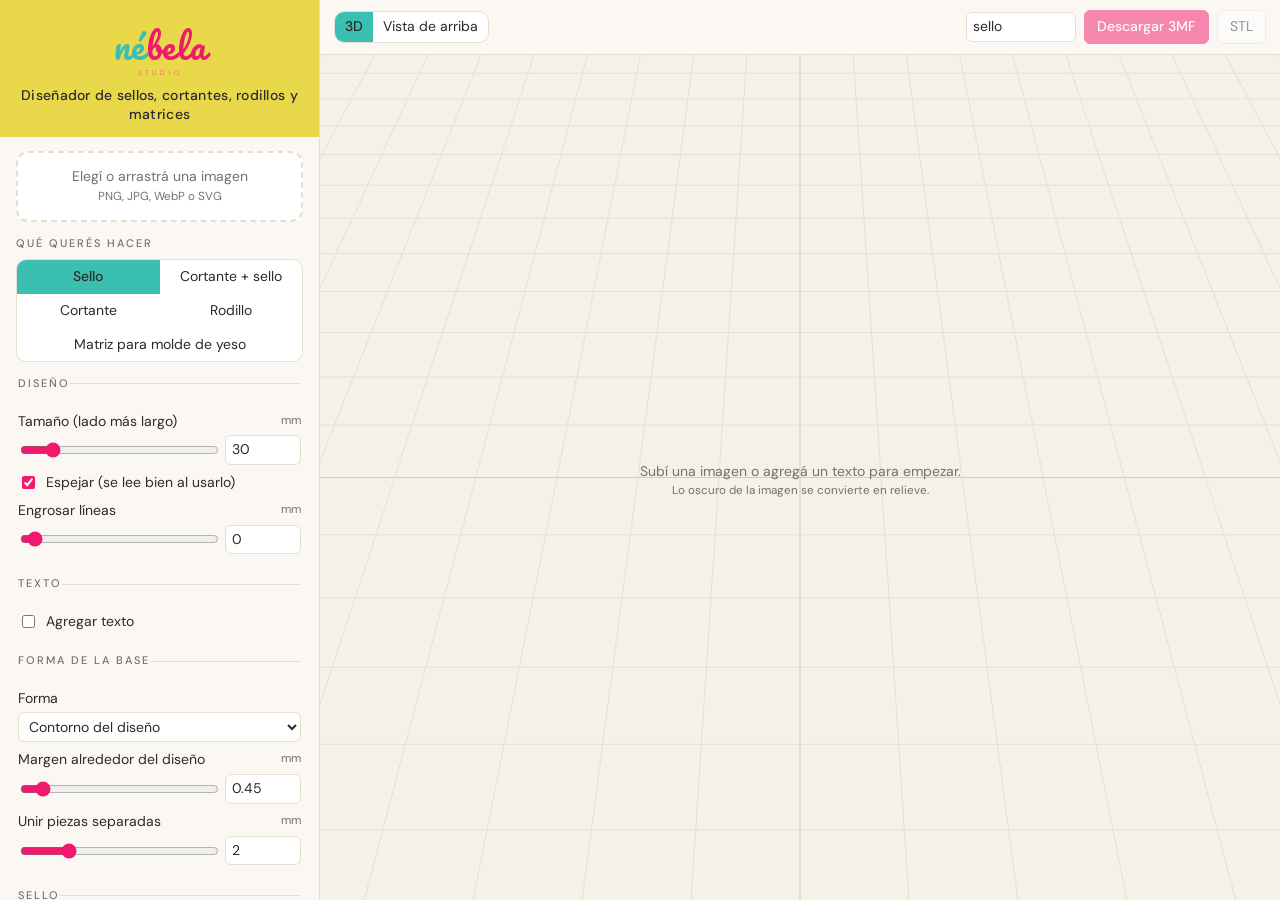
<file: index.html>
<!doctype html>
<html lang="es">
<head>
  <meta charset="utf-8">
  <meta name="viewport" content="width=device-width, initial-scale=1">
  <title>Diseñador de sellos · Nébela Studio</title>
  <script>
    // Lleva a la versión que corresponde al dispositivo
    const movil = matchMedia('(pointer: coarse)').matches && Math.min(screen.width, screen.height) < 820;
    location.replace(movil ? 'movil/' : 'escritorio/');
  </script>
</head>
<body>
  <p><a href="escritorio/">Versión de escritorio</a> · <a href="movil/">Versión para celular</a></p>
</body>
</html>
</file>
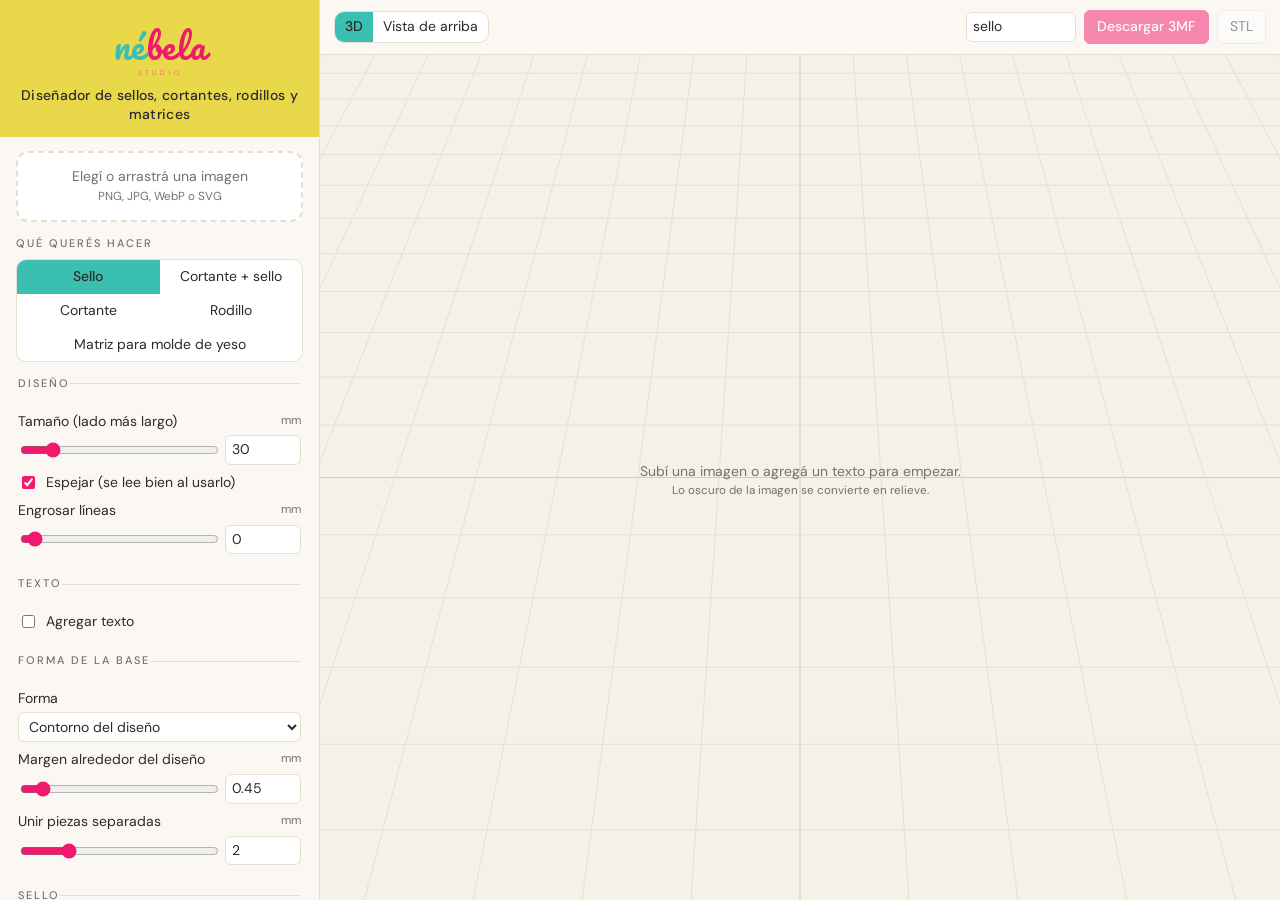
<file: escritorio/index.html>
<!doctype html>
<html lang="es">
<head>
  <meta charset="utf-8">
  <meta name="viewport" content="width=device-width, initial-scale=1">
  <title>Diseñador de sellos · Nébela Studio</title>
  <!-- Versión de escritorio. La lógica y los estilos de marca están en ../comun (compartidos con la app móvil). -->
  <link rel="stylesheet" href="../comun/estilos.css">
  <script src="../comun/libs/clipper.js"></script>
  <script type="importmap">
  {
    "imports": {
      "three": "../comun/libs/three.module.js",
      "three/addons/controls/OrbitControls.js": "../comun/libs/OrbitControls.js",
      "fflate": "../comun/libs/fflate.js",
      "opentype.js": "../comun/libs/opentype.module.js"
    }
  }
  </script>
</head>
<body>
  <aside id="panel">
    <header class="brand">
      <!-- Logo de Nébela Studio sobre amarillo: "né" turquesa, "bela" y "STUDIO" fucsia -->
      <svg viewBox="0 0 600 220" role="img" aria-label="Nébela Studio">
        <text x="300" y="145" font-family="Pacifico, cursive" font-size="110" text-anchor="middle" letter-spacing="2"><tspan fill="#3BBFB0">né</tspan><tspan fill="#F0196E">bela</tspan></text>
        <text x="300" y="192" font-family="'DM Sans', sans-serif" font-size="22" font-weight="300" fill="#F0196E" opacity="0.6" text-anchor="middle" letter-spacing="10">STUDIO</text>
      </svg>
      <h1>Diseñador de sellos, cortantes, rodillos y matrices</h1>
    </header>

    <section>
      <label class="drop" id="drop">
        <input type="file" id="file" accept="image/png,image/jpeg,image/webp,image/svg+xml">
        <span id="dropText">Elegí o arrastrá una imagen<br><small>PNG, JPG, WebP o SVG</small></span>
      </label>
      <button id="clearImg" class="link" hidden>Quitar imagen</button>
    </section>

    <section>
      <h2>Qué querés hacer</h2>
      <div class="seg" id="modeSeg">
        <button data-mode="stamp" class="on">Sello</button>
        <button data-mode="both">Cortante + sello</button>
        <button data-mode="cutter">Cortante</button>
        <button data-mode="roller">Rodillo</button>
        <button data-mode="matrix">Matriz para molde de yeso</button>
      </div>
    </section>

    <div id="controls"></div>
  </aside>

  <main>
    <div class="toolbar">
      <div class="seg small" id="viewSeg">
        <button data-view="3d" class="on">3D</button>
        <button data-view="2d">Vista de arriba</button>
      </div>
      <span id="size"></span>
      <span class="spacer"></span>
      <input id="name" value="sello" title="Nombre del archivo">
      <button id="dl3mf" class="primary" disabled>Descargar 3MF</button>
      <button id="dlstl" disabled>STL</button>
    </div>
    <div id="warnings"></div>
    <div id="view3d" class="view"></div>
    <div id="view2d" class="view" hidden></div>
    <div id="empty" class="empty">Subí una imagen o agregá un texto para empezar.<br><small>Lo oscuro de la imagen se convierte en relieve.</small></div>
  </main>

  <script type="module" src="../comun/js/app.js"></script>
</body>
</html>
</file>
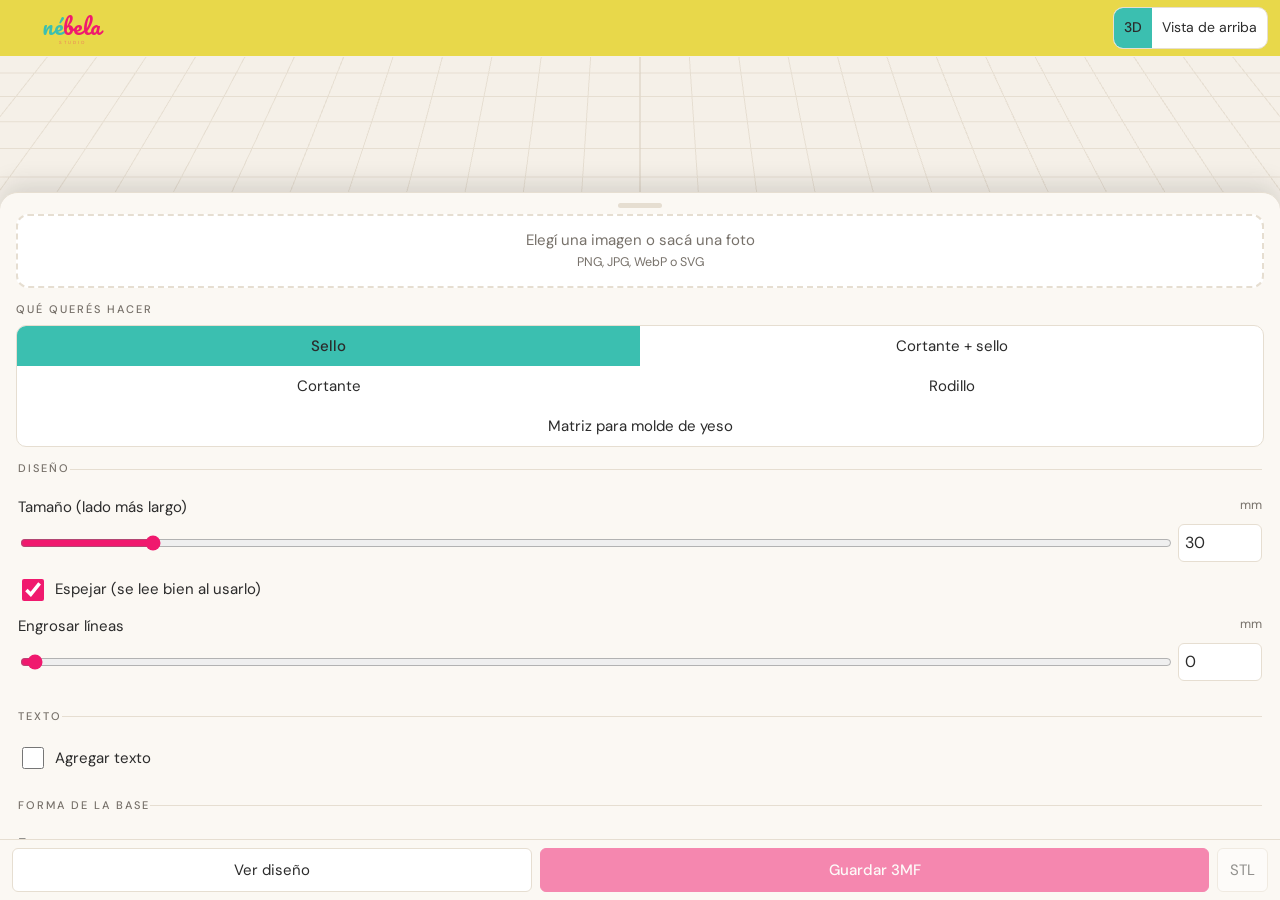
<file: movil/index.html>
<!doctype html>
<html lang="es">
<head>
  <meta charset="utf-8">
  <meta name="viewport" content="width=device-width, initial-scale=1, viewport-fit=cover">
  <title>Diseñador · Nébela Studio</title>
  <!-- Versión móvil (app instalable). Usa la misma lógica que la de escritorio: ../comun -->
  <link rel="manifest" href="manifest.webmanifest">
  <meta name="theme-color" content="#E8D84A">
  <meta name="apple-mobile-web-app-capable" content="yes">
  <meta name="apple-mobile-web-app-status-bar-style" content="default">
  <meta name="apple-mobile-web-app-title" content="Nébela">
  <link rel="apple-touch-icon" href="iconos/icono-180.png">
  <link rel="icon" href="iconos/icono-192.png">
  <link rel="stylesheet" href="../comun/estilos.css">
  <link rel="stylesheet" href="movil.css">
  <script src="../comun/libs/clipper.js"></script>
  <script type="importmap">
  {
    "imports": {
      "three": "../comun/libs/three.module.js",
      "three/addons/controls/OrbitControls.js": "../comun/libs/OrbitControls.js",
      "fflate": "../comun/libs/fflate.js",
      "opentype.js": "../comun/libs/opentype.module.js"
    }
  }
  </script>
</head>
<body class="movil">
  <header class="topbar">
    <svg class="logo" viewBox="0 0 600 220" role="img" aria-label="Nébela Studio">
      <text x="300" y="145" font-family="Pacifico, cursive" font-size="110" text-anchor="middle" letter-spacing="2"><tspan fill="#3BBFB0">né</tspan><tspan fill="#F0196E">bela</tspan></text>
      <text x="300" y="192" font-family="'DM Sans', sans-serif" font-size="22" font-weight="300" fill="#F0196E" opacity="0.6" text-anchor="middle" letter-spacing="10">STUDIO</text>
    </svg>
    <div class="seg small" id="viewSeg">
      <button data-view="3d" class="on">3D</button>
      <button data-view="2d">Vista de arriba</button>
    </div>
  </header>

  <main>
    <div id="warnings"></div>
    <span id="size" class="chip"></span>
    <div id="view3d" class="view"></div>
    <div id="view2d" class="view" hidden></div>
    <div id="empty" class="empty">Tocá <b>Ajustes</b> para subir una imagen o escribir un texto.<br><small>Lo oscuro de la imagen se convierte en relieve.</small></div>
  </main>

  <!-- Panel de ajustes: se abre desde abajo -->
  <aside id="panel" class="sheet" aria-label="Ajustes">
    <button type="button" class="sheet-grip" id="sheetGrip" aria-label="Cerrar ajustes"><span></span></button>
    <div class="sheet-body">
      <section>
        <label class="drop" id="drop">
          <input type="file" id="file" accept="image/png,image/jpeg,image/webp,image/svg+xml">
          <span id="dropText">Elegí una imagen o sacá una foto<br><small>PNG, JPG, WebP o SVG</small></span>
        </label>
        <button id="clearImg" class="link" hidden>Quitar imagen</button>
      </section>

      <section>
        <h2>Qué querés hacer</h2>
        <div class="seg" id="modeSeg">
          <button data-mode="stamp" class="on">Sello</button>
          <button data-mode="both">Cortante + sello</button>
          <button data-mode="cutter">Cortante</button>
          <button data-mode="roller">Rodillo</button>
          <button data-mode="matrix">Matriz para molde de yeso</button>
        </div>
      </section>

      <div id="controls"></div>

      <section class="filename">
        <h2>Nombre del archivo</h2>
        <input id="name" value="sello" aria-label="Nombre del archivo">
      </section>
    </div>
  </aside>

  <nav class="bottombar">
    <button type="button" id="sheetToggle">Ajustes</button>
    <button id="dl3mf" class="primary" disabled>Guardar 3MF</button>
    <button id="dlstl" disabled>STL</button>
  </nav>

  <script type="module" src="../comun/js/app.js"></script>
  <script type="module" src="movil.js"></script>
</body>
</html>
</file>
<file: comun/estilos.css>
/* Estilos compartidos por la versión de escritorio y la app móvil.
   Identidad visual de Nébela Studio. */
@font-face { font-family: "DM Sans"; font-weight: 300; font-display: swap; src: url(fuentes/dm-sans-300.woff2) format("woff2"); }
@font-face { font-family: "DM Sans"; font-weight: 400; font-display: swap; src: url(fuentes/dm-sans-400.woff2) format("woff2"); }
@font-face { font-family: "DM Sans"; font-weight: 500; font-display: swap; src: url(fuentes/dm-sans-500.woff2) format("woff2"); }
@font-face { font-family: "Pacifico"; font-weight: 400; font-display: swap; src: url(fuentes/pacifico.woff) format("woff"); }

:root {
  --amarillo: #E8D84A;
  --blanco-roto: #F5F0E8;
  --turquesa: #3BBFB0;
  --fucsia: #F0196E;
  --fucsia-texto: #C8105A; /* fucsia más oscuro para texto chico: se lee mejor sobre fondo claro */
  --lima: #9ACD32;
  --grafito: #2B2B2B;

  --ui-font: "DM Sans", system-ui, "Segoe UI", sans-serif;
  --bg: var(--blanco-roto);
  --panel: #FBF8F3;
  --ink: var(--grafito);
  --muted: #77716A;
  --line: #E6DED1;
  --warn: #F4ECB0;
}
* { box-sizing: border-box; }
html, body { height: 100%; margin: 0; }
body {
  display: flex; background: var(--bg); color: var(--ink);
  font: 14px/1.4 var(--ui-font);
  accent-color: var(--fucsia);
}
#panel {
  width: 320px; flex: none; overflow-y: auto; background: var(--panel);
  border-right: 1px solid var(--line); padding: 0 16px 16px;
}

/* Encabezado con el logo sobre amarillo */
.brand {
  margin: 0 -16px 14px; padding: 14px 16px 12px; background: var(--amarillo); text-align: center;
}
.brand svg { display: block; width: 190px; height: auto; margin: 0 auto; }
.brand h1 { font-size: 14px; font-weight: 500; margin: 2px 0 0; color: var(--grafito); letter-spacing: .02em; }

section, fieldset { margin-bottom: 14px; }
h2, legend {
  font-size: 11px; font-weight: 500; text-transform: uppercase; letter-spacing: .18em;
  color: var(--muted); margin: 0 0 8px; padding: 0;
}
fieldset { border: 0; border-top: 1px solid var(--line); padding: 12px 0 0; }
.drop {
  display: block; border: 2px dashed var(--line); border-radius: 12px; padding: 14px;
  text-align: center; cursor: pointer; color: var(--muted); background: #fff;
}
.drop:hover, .drop.over { border-color: var(--turquesa); }
.drop input { display: none; }
.drop img { max-width: 100%; max-height: 120px; display: block; margin: 0 auto 6px; }
.seg { display: flex; border: 1px solid var(--line); border-radius: 10px; overflow: hidden; background: #fff; }
#modeSeg { display: grid; grid-template-columns: 1fr 1fr; }
#modeSeg button:last-child:nth-child(odd) { grid-column: 1 / -1; }
.seg button { flex: 1; border: 0; border-radius: 0; background: transparent; padding: 7px 4px; }
.seg button:hover { background: var(--blanco-roto); }
.seg button.on { background: var(--turquesa); color: var(--grafito); font-weight: 500; }
.seg.small button { padding: 5px 10px; }
.row { display: grid; grid-template-columns: 1fr 76px; gap: 4px 8px; align-items: center; margin-bottom: 8px; }
.row label { grid-column: 1 / -1; display: flex; justify-content: space-between; }
.row label small { color: var(--muted); }
.row input[type=range] { width: 100%; }
.row input[type=number], .row select { width: 100%; }
.row.check { grid-template-columns: auto 1fr; }
.row.check label { grid-column: 2; }
.link { background: none; border: 0; padding: 0; color: var(--fucsia-texto); font-size: 12px; cursor: pointer; text-decoration: underline; }
#clearImg { margin-top: 6px; }
textarea { width: 100%; font: inherit; border: 1px solid var(--line); border-radius: 6px; padding: 4px 6px; resize: vertical; background: #fff; }
.hint { color: var(--muted); font-size: 12px; margin: -4px 0 8px; }
input, select, button, textarea {
  font: inherit; color: inherit; border: 1px solid var(--line); border-radius: 6px;
  padding: 4px 6px; background: #fff;
}
input:focus-visible, select:focus-visible, button:focus-visible, textarea:focus-visible {
  outline: 2px solid var(--turquesa); outline-offset: 1px;
}
button { cursor: pointer; padding: 6px 12px; }
button.primary { background: var(--fucsia); color: #fff; border-color: var(--fucsia); font-weight: 500; }
button.primary:hover:not(:disabled) { background: var(--fucsia-texto); }
button:disabled { opacity: .5; cursor: default; }

/* Selector de colores */
.swatches { display: flex; flex-wrap: wrap; gap: 6px; }
.sw {
  width: 28px; height: 28px; padding: 0; border-radius: 50%; border: 1px solid rgba(43, 43, 43, .2);
  cursor: pointer; position: relative; flex: none;
}
.sw[aria-pressed="true"] { box-shadow: 0 0 0 2px var(--panel), 0 0 0 4px var(--grafito); }
.sw-name { color: var(--muted); margin-top: 2px; }

/* Selector de tipografías: cada nombre en su letra */
.fontpick { position: relative; }
.fp-btn { width: 100%; text-align: left; font-size: 18px; padding: 6px 30px 6px 10px; position: relative; }
.fp-btn::after { content: "▾"; position: absolute; right: 10px; top: 50%; transform: translateY(-50%); font: 14px var(--ui-font); color: var(--muted); }
.fp-list {
  position: absolute; z-index: 10; left: 0; right: 0; top: calc(100% + 4px);
  max-height: 320px; overflow-y: auto; background: #fff; border: 1px solid var(--line);
  border-radius: 10px; box-shadow: 0 8px 24px rgba(43, 43, 43, .15); padding: 4px;
}
.fp-list button {
  display: block; width: 100%; text-align: left; border: 0; border-radius: 6px;
  font-size: 20px; line-height: 1.5; padding: 4px 10px; background: transparent;
}
.fp-list button:hover, .fp-list button:focus-visible { background: var(--blanco-roto); outline: none; }
.fp-list button[aria-selected="true"] { background: var(--turquesa); }

main { flex: 1; display: flex; flex-direction: column; min-width: 0; position: relative; }
.toolbar { display: flex; gap: 8px; align-items: center; padding: 10px 14px; border-bottom: 1px solid var(--line); background: var(--panel); }
.toolbar .spacer { flex: 1; }
#size { color: var(--muted); min-width: 0; overflow: hidden; text-overflow: ellipsis; white-space: nowrap; }
.toolbar button, .toolbar .seg { flex: none; white-space: nowrap; }
#name { width: 110px; min-width: 70px; flex: 0 1 auto; }
#warnings:not(:empty) { background: var(--warn); padding: 8px 14px; border-bottom: 1px solid var(--line); }
.view { flex: 1; min-height: 0; }
#view2d { display: flex; align-items: center; justify-content: center; padding: 20px; }
#view2d svg { max-width: 100%; max-height: 100%; }
.empty { position: absolute; inset: 60px 0 0; display: flex; flex-direction: column; align-items: center; justify-content: center; color: var(--muted); pointer-events: none; text-align: center; }
[hidden] { display: none !important; }
@media (max-width: 760px) {
  body { flex-direction: column; }
  #panel { width: auto; max-height: 50vh; }
}
</file>
<file: movil/movil.css>
/* Diseño de pantalla para celular. Colores, letras y controles vienen de ../comun/estilos.css */
body.movil {
  display: block; height: 100dvh; overflow: hidden; font-size: 15px;
  -webkit-tap-highlight-color: transparent;
}

/* Barra superior con el logo */
.topbar {
  position: fixed; top: 0; left: 0; right: 0; z-index: 5;
  display: flex; align-items: center; justify-content: space-between; gap: 8px;
  padding: calc(6px + env(safe-area-inset-top)) 12px 6px; background: var(--amarillo);
}
.topbar .logo { height: 44px; width: auto; flex: none; }
.topbar .seg button { padding: 6px 10px; white-space: nowrap; font-size: 14px; }

/* Vista 3D a pantalla completa entre las dos barras */
.movil main {
  position: fixed; left: 0; right: 0;
  top: calc(56px + env(safe-area-inset-top)); bottom: calc(60px + env(safe-area-inset-bottom));
  display: flex; flex-direction: column;
}
.movil .view { flex: 1; min-height: 0; touch-action: none; }
.movil #view2d { padding: 12px; }
.movil .empty { inset: 0; padding: 24px; }
.chip {
  position: absolute; z-index: 2; left: 10px; bottom: 10px; max-width: calc(100% - 20px);
  background: rgba(255, 255, 255, .9); border: 1px solid var(--line); border-radius: 999px;
  padding: 3px 10px; font-size: 13px;
}
.chip:empty { display: none; }
.movil #warnings:not(:empty) { font-size: 13px; padding: 6px 12px; }

/* Barra inferior: ajustes y guardar */
.bottombar {
  position: fixed; left: 0; right: 0; bottom: 0; z-index: 7;
  display: flex; gap: 8px; padding: 8px 12px calc(8px + env(safe-area-inset-bottom));
  background: var(--panel); border-top: 1px solid var(--line);
}
.bottombar button { min-height: 44px; font-size: 15px; }
.bottombar #sheetToggle { flex: 1; }
.bottombar #dl3mf { flex: 1.3; }

/* Panel de ajustes que sube desde abajo */
.movil #panel.sheet {
  position: fixed; left: 0; right: 0; bottom: calc(60px + env(safe-area-inset-bottom)); z-index: 6;
  width: auto; max-height: 72dvh; padding: 0; overflow: hidden;
  display: flex; flex-direction: column;
  border: 0; border-top: 1px solid var(--line); border-radius: 18px 18px 0 0;
  box-shadow: 0 -8px 24px rgba(43, 43, 43, .15);
  transform: translateY(calc(100% + 80px)); transition: transform .25s ease;
}
.movil #panel.sheet.open { transform: none; }
.sheet-grip { flex: none; border: 0; background: transparent; padding: 10px 0 6px; width: 100%; }
.sheet-grip span { display: block; width: 44px; height: 5px; border-radius: 3px; background: var(--line); margin: 0 auto; }
.sheet-body { overflow-y: auto; padding: 0 16px 16px; overscroll-behavior: contain; }
.movil .filename #name { width: 100%; }

/* Controles más grandes para el dedo */
.movil .row { grid-template-columns: 1fr 84px; margin-bottom: 12px; }
.movil .row.check { grid-template-columns: auto 1fr; align-items: center; }
.movil .row input[type=number], .movil select, .movil input, .movil textarea { min-height: 38px; font-size: 16px; }
.movil .row input[type=range] { height: 28px; }
.movil .row.check input { width: 22px; height: 22px; min-height: 0; }
.movil .seg button { min-height: 40px; }
.movil .sw { width: 34px; height: 34px; }
.movil .fp-list { max-height: 45dvh; }
</file>
